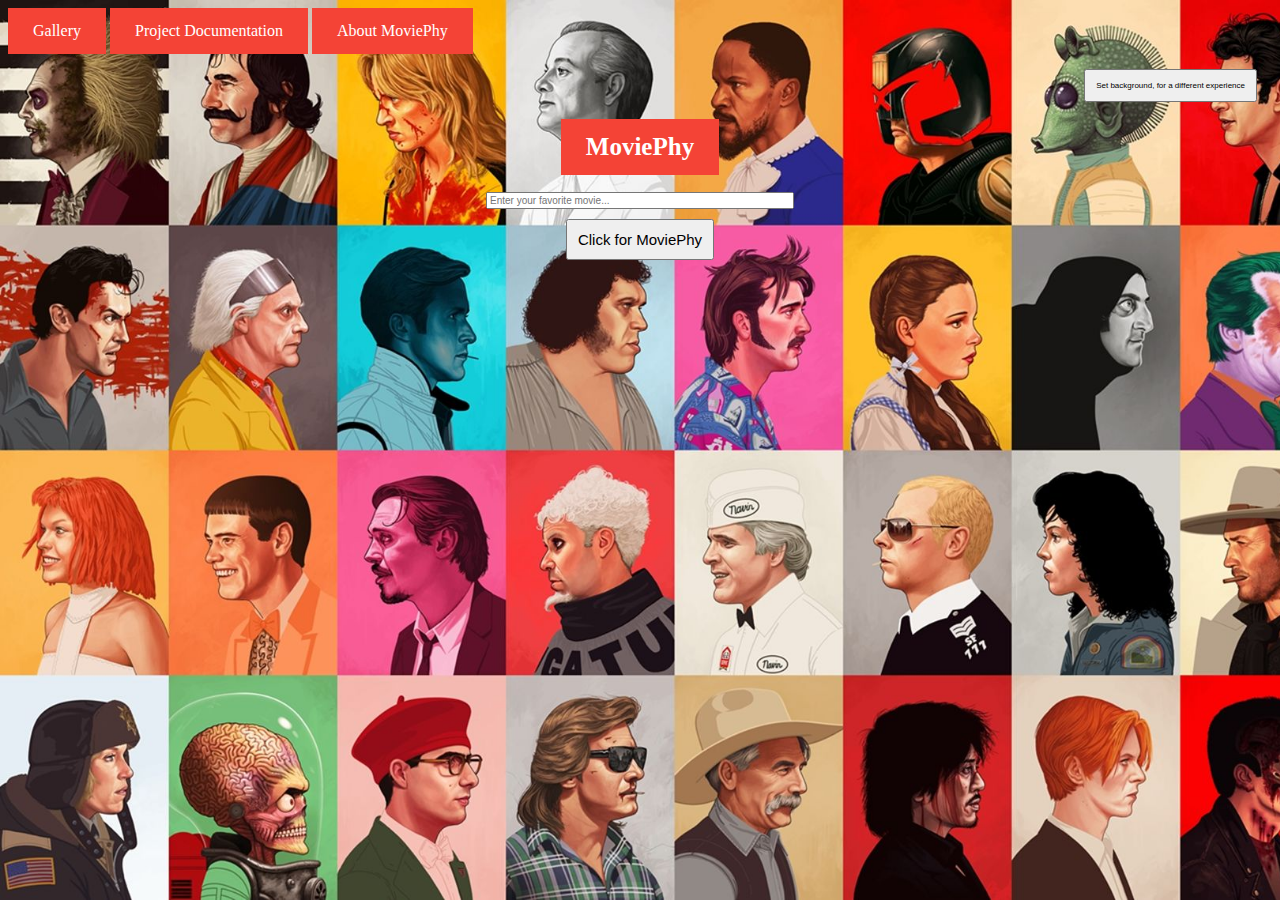
<file: index.html>
<!DOCTYPE html>
<html>
	<head>
		<meta charset="utf-8"/>
		<!-- <meta name="viewport" content="width=device-width"> -->
		<title> Movies </title> 
		<link rel="stylesheet" type="text/css" href="movie.css" />
	</head>

	<body>
		<!-- CONTENT GOES HERE -->
		<div>
			<a href="gallery.html" class="Link1">Gallery</a>
			<a href= "Documentation.html" class= "Link1">Project Documentation</a>
			<a href="about.html" class="Link1">About MoviePhy</a>
			</div>
			<div>
			<button class = "button1" onclick="myFunction()" >Set background, for a different experience</button>
		</div>

<div>
		<!-- <a href="about.html" class="Link">About MoviePhy</a> -->
	</div>
		<h1> <a href = "about.html" class = "Link1">MoviePhy</a></h1>
		<input id="theInput" placeholder= "Enter your favorite movie...">
		<div>
			<button id= "theButton" > Click for MoviePhy</button>
		</div>
		
		<div class="results"></div>
		<div class = "theimage" id="imageresult"></div>

		<div  class = "results-style" id="results"></div>
		<script src="https://code.jquery.com/jquery-2.2.4.min.js"></script>
		<script type="text/javascript" src="m.js"></script>	

	</body>
</html>
</file>
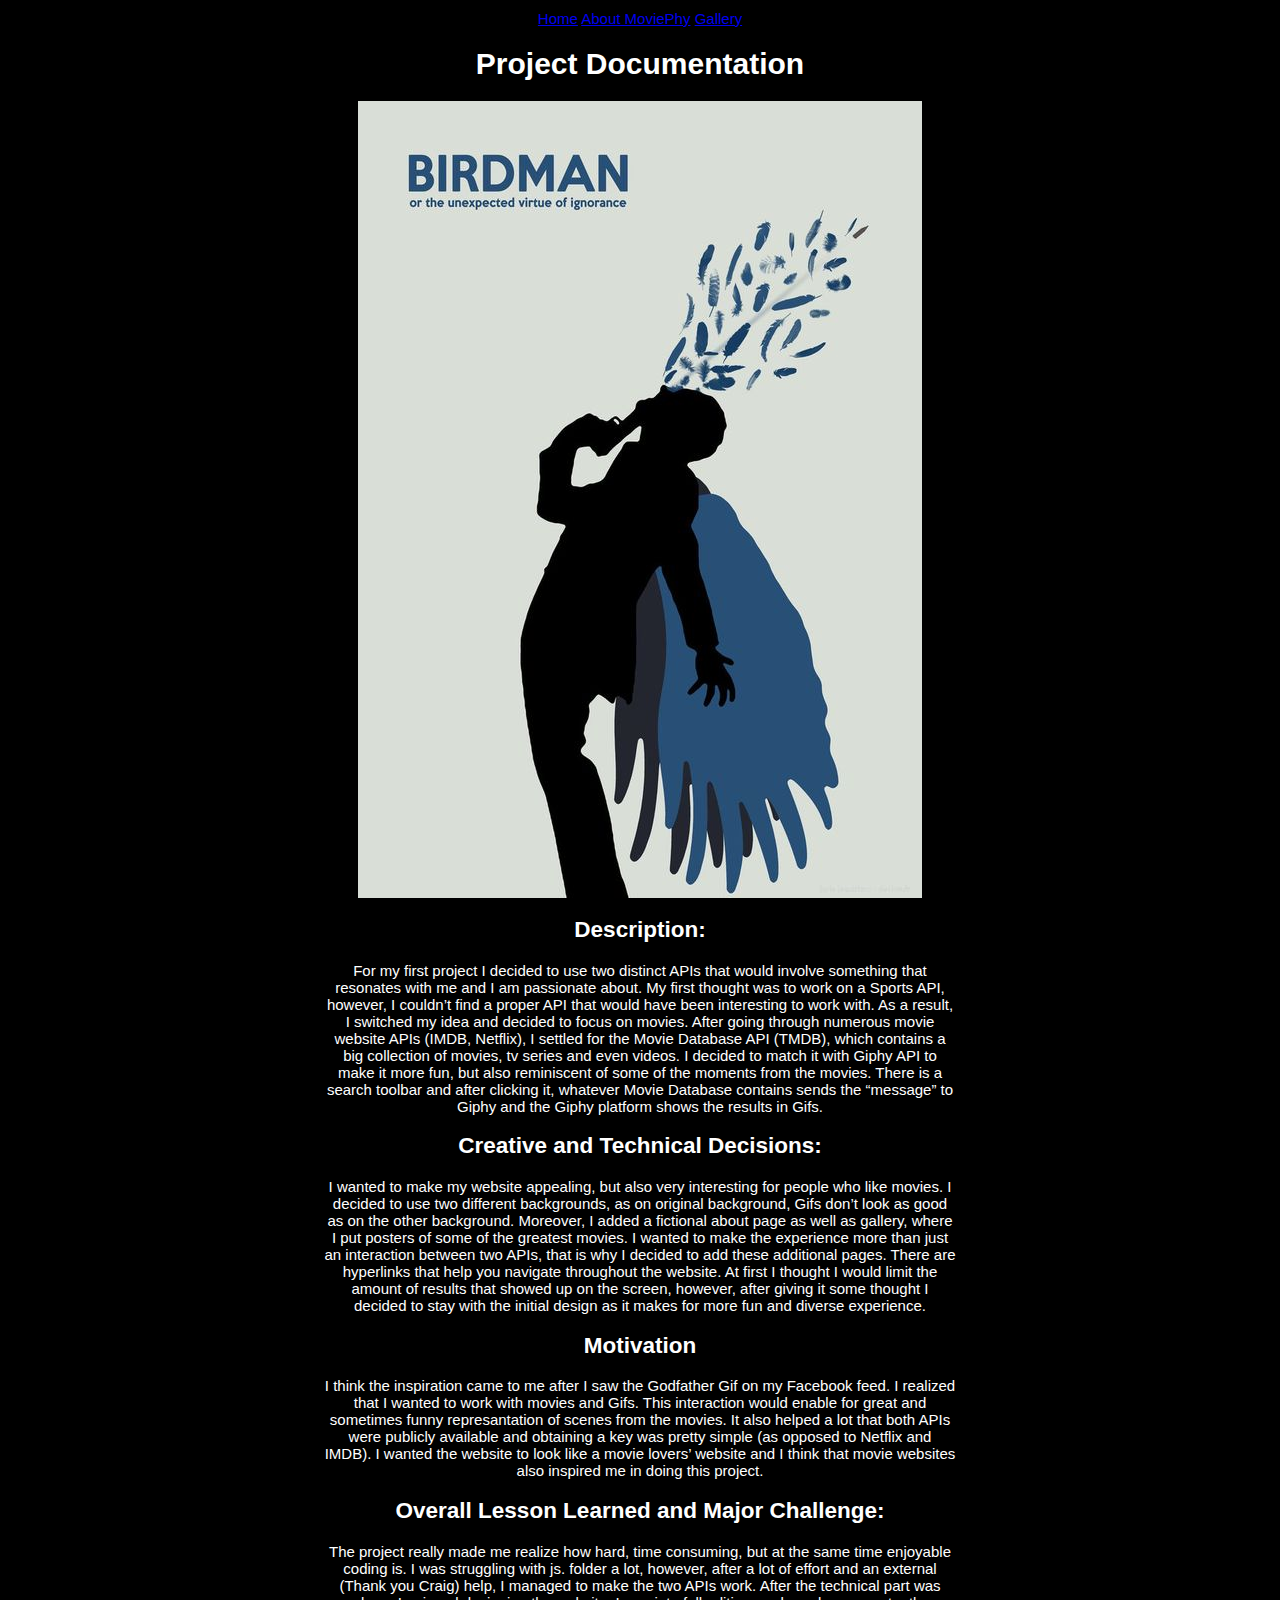
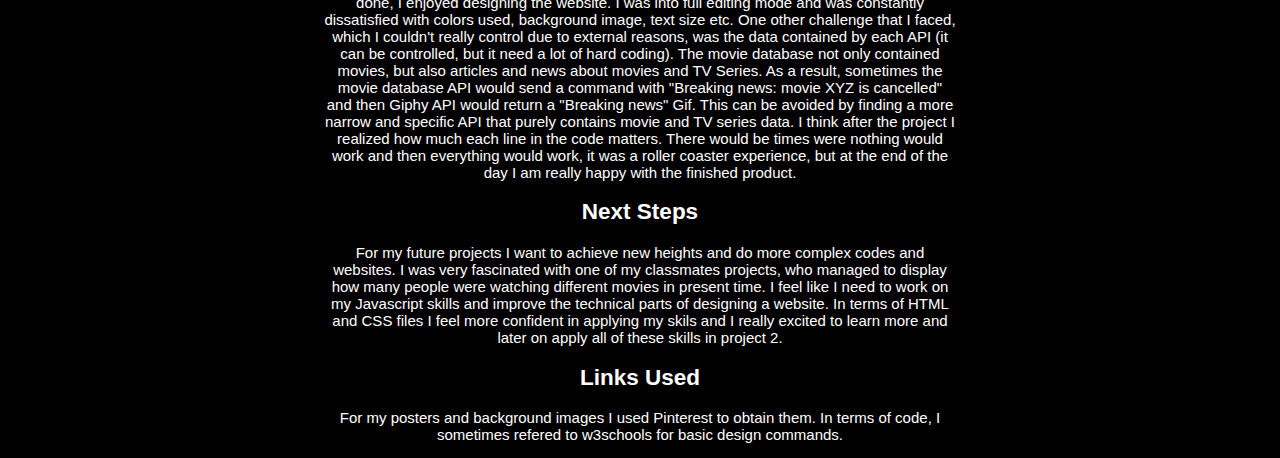
<file: Documentation.html>
<!DOCTYPE html>
<html>
	<head>
		<meta charset="utf-8"/>
		<!-- <meta name="viewport" content="width=device-width"> -->
		<title> Project Documentation </title> 
		<link rel="stylesheet" type="text/css" href="doc.css" />
	</head>

	<body>
		<div class = "Textation">
			<a href= "index.html" class= "LLink">Home</a>
			<a href="about.html" class="Link">About MoviePhy</a>
			<a href="gallery.html" class="Link1">Gallery</a>
		<p>
			<h1>Project Documentation</h1>
			<img src="bird.jpg" alt="Smiley face" align="middle">
			<h2> Description: </h2>
			For my first project I decided to use two distinct APIs that would involve something that resonates with me and I am passionate about. My first thought was to work on a Sports API, however, I couldn’t find a proper API that would have been interesting to work with. As a result, I switched my idea and decided to focus on movies. After going through numerous movie website APIs (IMDB, Netflix), I settled for the Movie Database API (TMDB), which contains a big collection of movies, tv series and even videos. I decided to match it with Giphy API to make it more fun, but also reminiscent of some of the moments from the movies. There is a search toolbar and after clicking it, whatever Movie Database contains sends the “message” to Giphy and the Giphy platform shows the results in Gifs.

			<h2>Creative and Technical Decisions: </h2> 
			I wanted to make my website appealing, but also very interesting for people who like movies. I decided to use two different backgrounds, as on original background, Gifs don’t look as good as on the other background. Moreover, I added a fictional about page as well as gallery, where I put posters of some of the greatest movies. I wanted to make the experience more than just an interaction between two APIs, that is why I decided to add these additional pages. There are hyperlinks that help you navigate throughout the website. At first I thought I would limit the amount of results that showed up on the screen, however, after giving it some thought I decided to stay with the initial design as it makes for more fun and diverse experience. 

			<h2> Motivation</h2>
			I think the inspiration came to me after I saw the Godfather Gif on my Facebook feed. I realized that I wanted to work with movies and Gifs. This interaction would enable for great and sometimes funny represantation of scenes from the movies. It also helped a lot that both APIs were publicly available and obtaining a key was pretty simple (as opposed to Netflix and IMDB). I wanted the website to look like a movie lovers’ website and I think that movie websites also inspired me in doing this project. 

			<h2> Overall Lesson Learned and Major Challenge: </h2>

			The project really made me realize how hard, time consuming, but at the same time enjoyable coding is. I was struggling with js. folder a lot, however, after a lot of effort and an external (Thank you Craig) help, I managed to make the two APIs work. After the technical part was done, I enjoyed designing the website. I was into full editing mode and was constantly dissatisfied with colors used, background image, text size etc. One other challenge that I faced, which I couldn't really control due to external reasons, was the data contained by each API (it can be controlled, but it need a lot of hard coding). The movie database not only contained movies, but also articles and news about movies and TV Series. As a result, sometimes the movie database API would send a command with "Breaking news: movie XYZ is cancelled" and then Giphy API would return a "Breaking news" Gif. This can be avoided by finding a more narrow and specific API that purely contains movie and TV series data. I think after the project I realized how much each line in the code matters. There would be times were nothing would work and then everything would work, it was a roller coaster experience, but at the end of the day I am really happy with the finished product. 

			<h2> Next Steps</h2>
			For my future projects I want to achieve new heights and do more complex codes and websites. I was very fascinated with one of my classmates projects, who managed to display how many people were watching different movies in present time. I feel like I need to work on my Javascript skills and improve the technical parts of designing a website. In terms of HTML and CSS files I feel more confident in applying my skils and I really excited to learn more and later on apply all of these skills in project 2.

			<h2> Links Used</h2> 
			For my posters and background images I used Pinterest to obtain them. In terms of code, I sometimes refered to w3schools for basic design commands.

		</p>
	</div>

	</body>
</file>
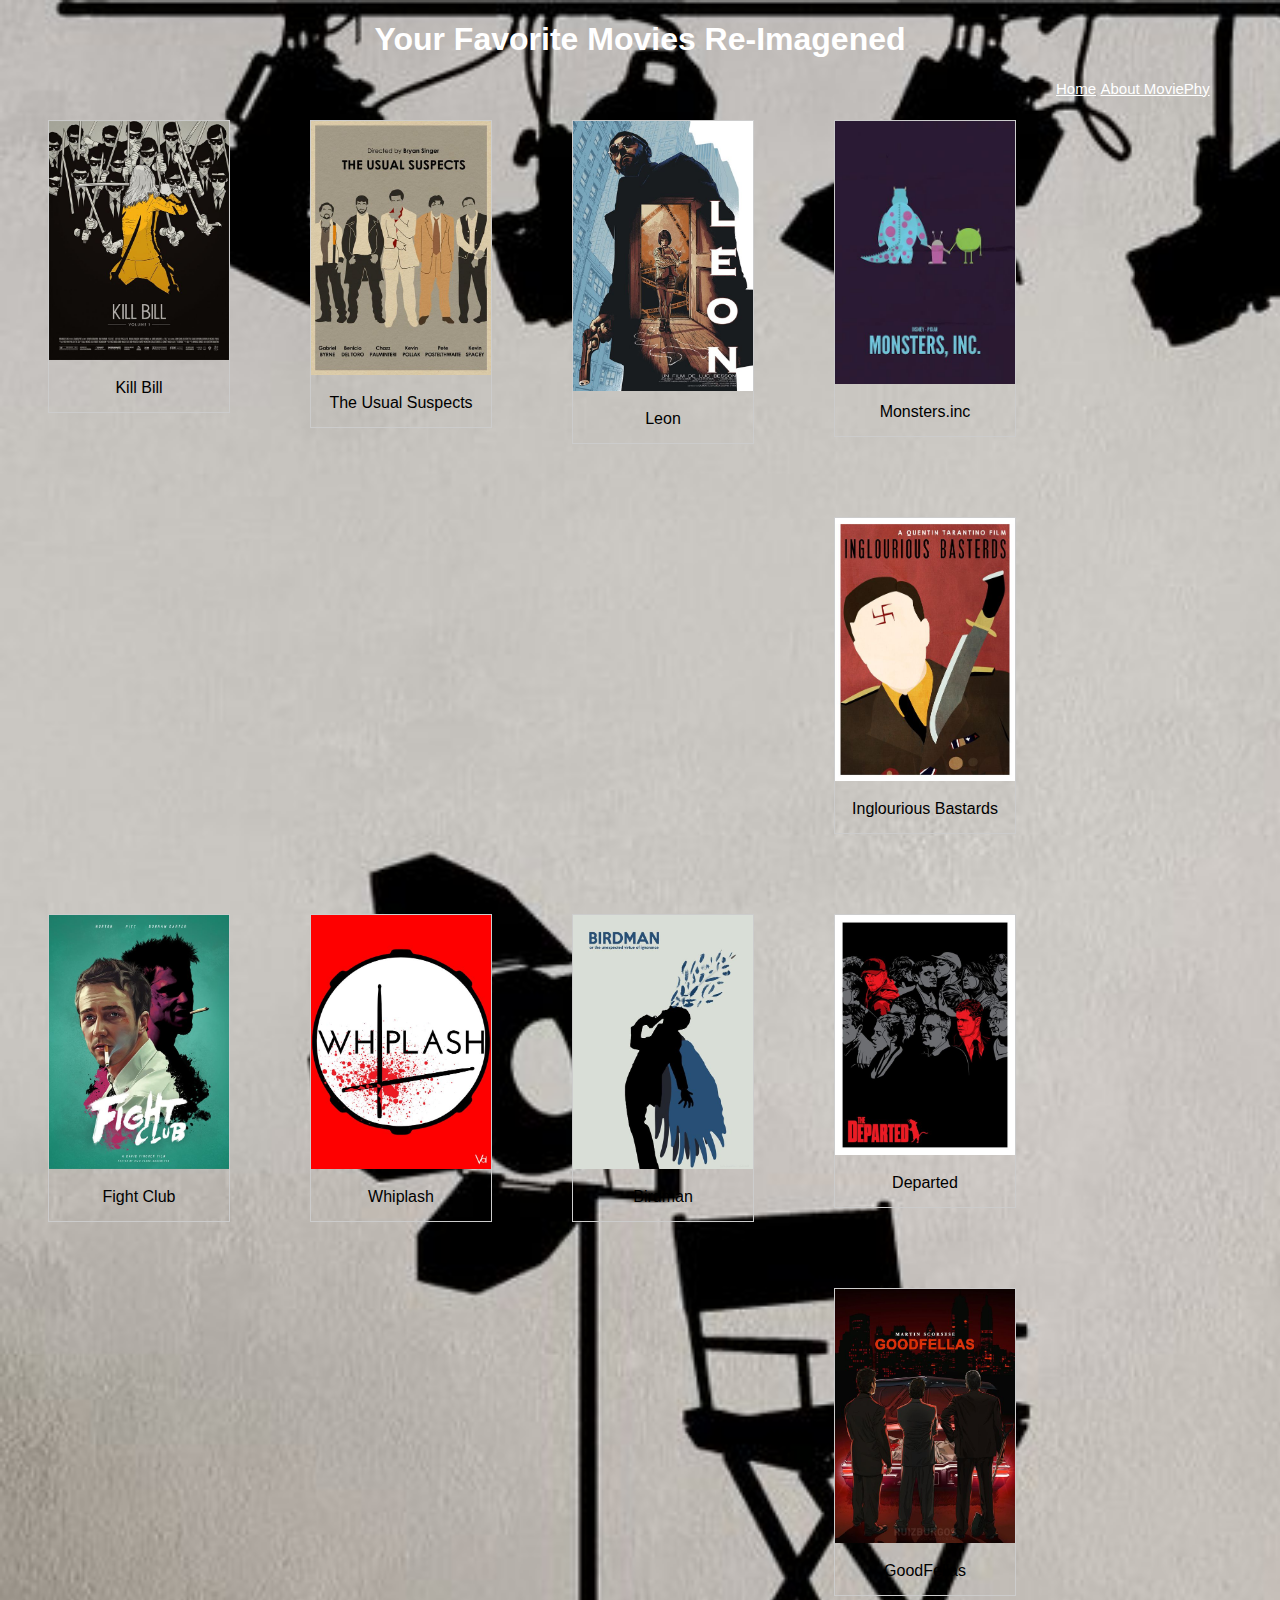
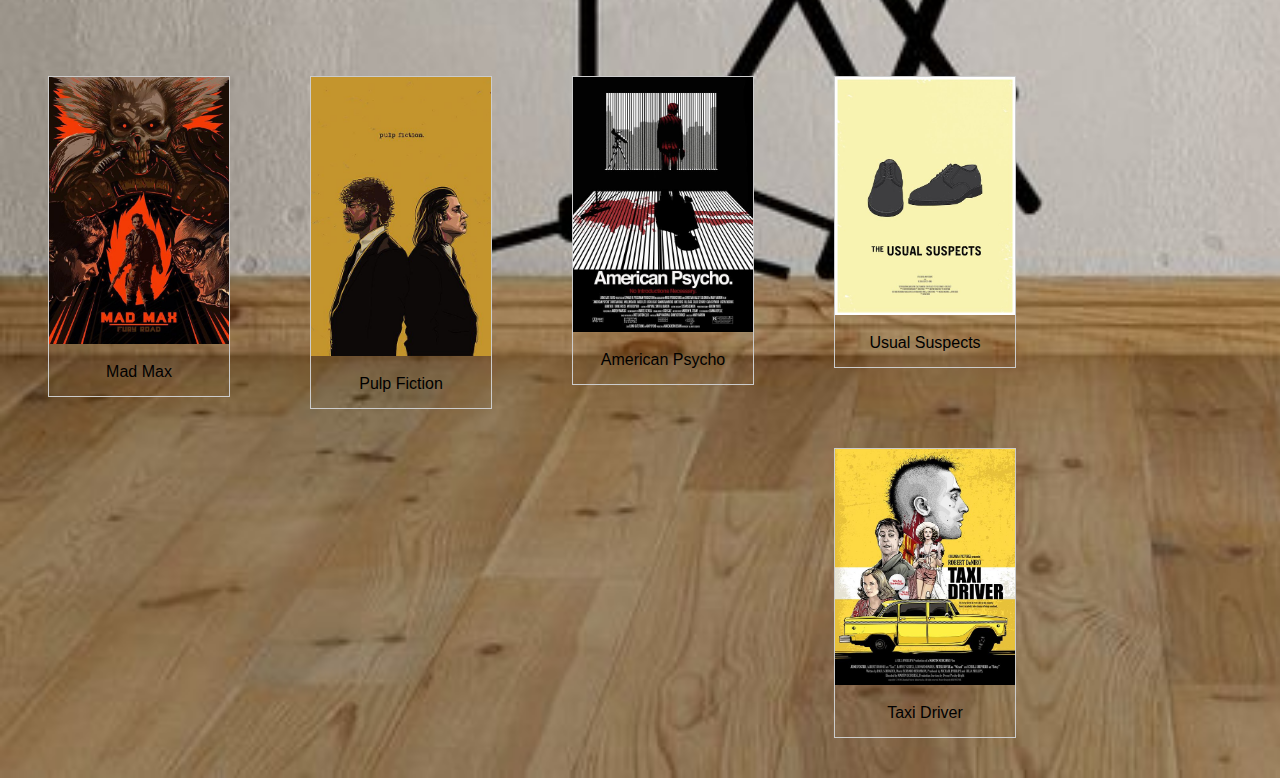
<file: gallery.html>
<!DOCTYPE html>
<html>
	<head>
		<meta charset="utf-8"/>
		<!-- <meta name="viewport" content="width=device-width"> -->
		<title> Gallery by MoviePhy Artists </title> 
		<link rel="stylesheet" type="text/css" href="gallery.css" />
	</head>

	<body>
		<h1> Your Favorite Movies Re-Imagened</h1>
		<a href= "index.html" class= "LLink">Home</a>
		<a href="about.html" class="LLink">About MoviePhy</a>
		
<div class="gallery">
  <a target="_blank" href="2.jpg">
    <img src="2.jpg" alt="Bill" width="600" height="400">
  </a>
  <div class="desc">Kill Bill</div>
</div>

<div class="gallery">
  <a target="_blank" href="4.jpg">
    <img src="4.jpg" alt="Keyser Soze" width="600" height="400">
  </a>
  <div class="desc">The Usual Suspects</div>
</div>

<div class="gallery">
  <a target="_blank" href="5.jpg">
    <img src="5.jpg" alt="LEON" width="600" height="400">
  </a>
  <div class="desc">Leon</div>
</div>

<div class="gallery">
  <a target="_blank" href="6.jpg">
    <img src="6.jpg" alt="Sully" width="600" height="400">
  </a>
  <div class="desc">Monsters.inc</div>
</div>

<div class="gallery">
  <a target="_blank" href="7.jpg">
    <img src="7.jpg" alt="Aldo Laine" width="600" height="400">
  </a>
  <div class="desc">Inglourious Bastards</div>
</div>

<div class="gallery">
  <a target="_blank" href="9.jpg">
    <img src="9.jpg" alt="Tyler Durden" width="600" height="400">
  </a>
  <div class="desc">Fight Club</div>
</div>

<div class="gallery">
  <a target="_blank" href="whiplash.jpg">
    <img src="whiplash.jpg" alt="Lash" width="600" height="400">
  </a>
  <div class="desc">Whiplash</div>
</div>

<div class="gallery">
  <a target="_blank" href="bird.jpg">
    <img src="bird.jpg" alt="Sam" width="600" height="400">
  </a>
  <div class="desc">Birdman</div>
</div>

<div class="gallery">
  <a target="_blank" href="departed.jpg">
    <img src="departed.jpg" alt="Leo" width="600" height="400">
  </a>
  <div class="desc">Departed</div>
</div>

<div class="gallery">
  <a target="_blank" href="goodfellas.jpg">
    <img src="goodfellas.jpg" alt="Liota" width="600" height="400">
  </a>
  <div class="desc">GoodFellas</div>
</div>

<div class="gallery">
  <a target="_blank" href="madmax.jpg">
    <img src="madmax.jpg" alt="Hardy" width="600" height="400">
  </a>
  <div class="desc">Mad Max</div>
</div>

<div class="gallery">
  <a target="_blank" href="Pulp.jpg">
    <img src="Pulp.jpg" alt="Vincent Vega" width="600" height="400">
  </a>
  <div class="desc">Pulp Fiction</div>
</div>

<div class="gallery">
  <a target="_blank" href="psycho.jpg">
    <img src="psycho.jpg" alt="Bale" width="600" height="400">
  </a>
  <div class="desc">American Psycho</div>
</div>

<div class="gallery">
  <a target="_blank" href="usual.jpg">
    <img src="usual.jpg" alt="Soze" width="600" height="400">
  </a>
  <div class="desc">Usual Suspects</div>
</div>

<div class="gallery">
  <a target="_blank" href="taxi.jpg">
    <img src="taxi.jpg" alt="Robert" width="600" height="400">
  </a>
  <div class="desc">Taxi Driver</div>
</div>

</body>
</html>
</file>
<file: movie.css>
body{
	background-image: url("12.jpg");
	background-size: cover;
	background-repeat: no-repeat;
	background-attachment: fixed;
}

h1{
	color: black;
	text-align: center;
	font-size: 25px;
}

button{
	display: block;
	color: black;
	margin:10px auto;
	font-size: 15px;
	padding: 10px;
}

input{
	display:block;
	font-size: 10px;
	margin:5px auto;
	width: 300px; 
}

.results-style{
 	display: block;
 	margin-left: auto;
 	text-align: center;
 }

 .Link{
 	font-size: 20px;
 	margin: 5px;
 	color: #8F1744;
 	margin-right: -100px; 
 }
 
 .Link1{
 	background-color: #f44336;
    color: white;
    padding: 14px 25px;
    text-align: center; 
    text-decoration: none;
    display: inline-block;
 }

 .Link1:hover{
 	color: blue;
 }

 .results{
 	display: block;
 	margin-left: auto;
 }

.button1{
	display: block;
	color:black;
	margin-top:15px;
	margin-right: 15px; 
	font-size: 8px;
	padding: 10px;
}
</file>
<file: doc.css>
body{
	background-color: black;
	background-size: cover;
	font-family: "Helvetica"; 
}

.Textation{
	text-align: center; 
	font-size: 15px;
 	width: 50%;
 	margin: 10px auto;
 	color:white;
 	text-shadow: black;
}
</file>
<file: gallery.css>
body{
	background-image:url("01.jpg");
	background-size: cover;
    background-repeat: no-repeat;
    font-family: "Helvetica"; 
}

h1{
    color:white;
    text-align:center;
}


div.gallery {
    margin: 40px;
    border: 1px solid #ccc;
    float: left;
    width: 180px;
}

div.gallery:hover {
    border: 1px solid #777;
    color: white;
}

div.gallery img {
    width: 100%;
    height: auto;
}


div.desc {
    padding: 15px;
    text-align: center;
}


.LLink{
	font-size: 15px;
	margin-right: auto;
	color:white;
}

.LLink:hover {
	color:blue;
}


@media only screen and (max-width: 700px) {
    .responsive {
        width: 49.99999%;
        margin: 6px 0;
    }
}

@media only screen and (max-width: 500px) {
    .responsive {
        width: 100%;
    }
}
</file>
